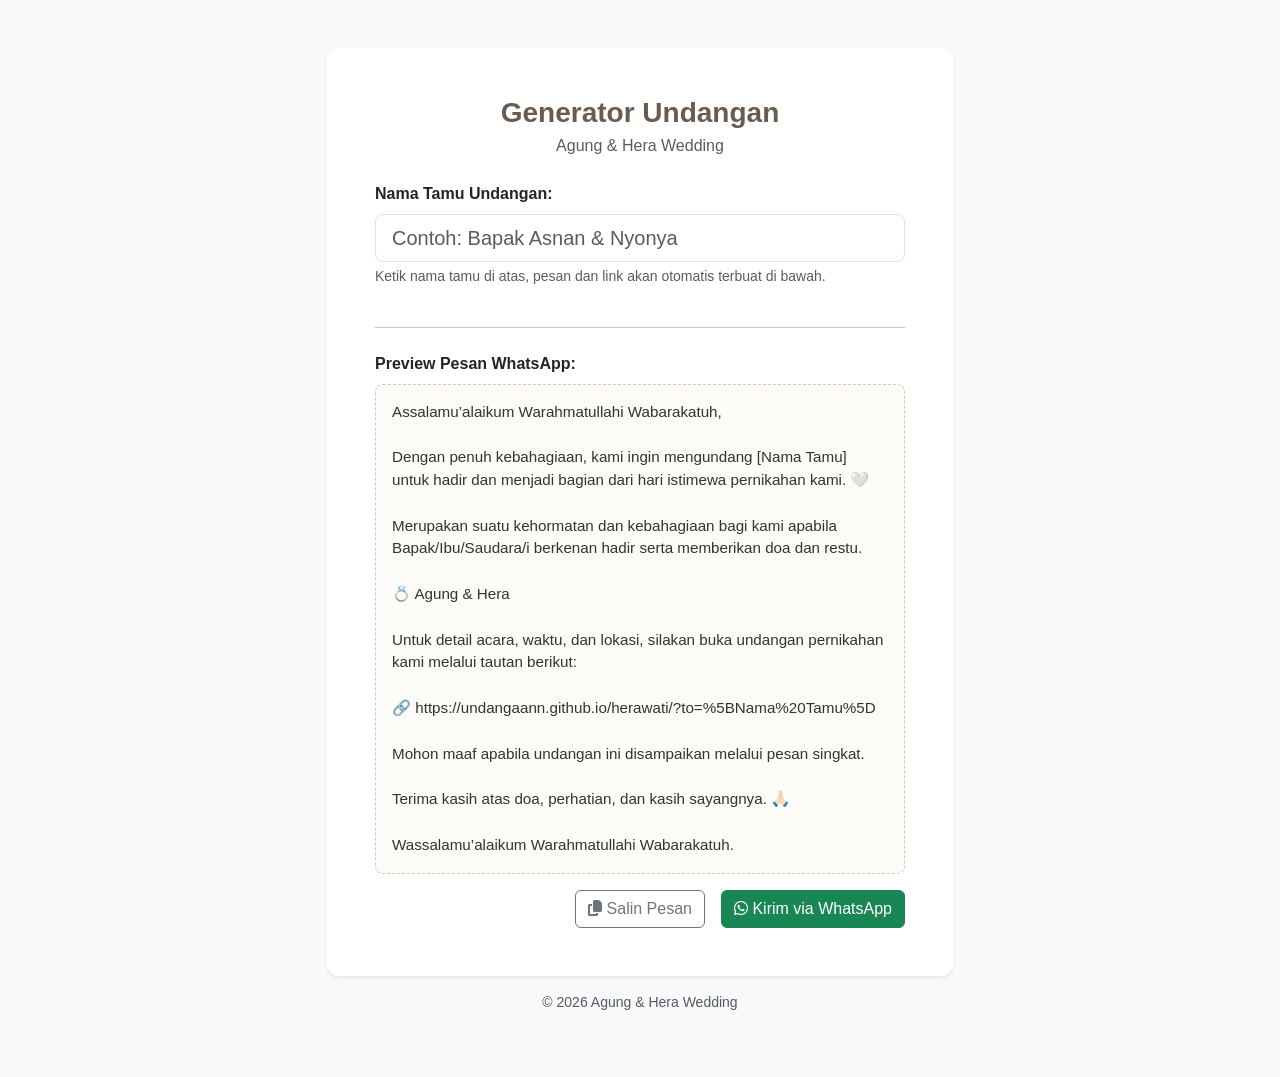
<file: generator.html>
<!DOCTYPE html>
<html lang="id">
<head>
    <meta charset="UTF-8">
    <meta name="viewport" content="width=device-width, initial-scale=1.0">
    <title>Generator Pesan & Link Undangan - Agung & Hera</title>
    <!-- Menggunakan Bootstrap 5 untuk tampilan yang rapi dan responsif -->
    <link href="https://cdn.jsdelivr.net/npm/bootstrap@5.3.0/dist/css/bootstrap.min.css" rel="stylesheet">
    <link rel="stylesheet" href="https://cdnjs.cloudflare.com/ajax/libs/font-awesome/6.4.0/css/all.min.css">
    <style>
        body {
            background-color: #f8f9fa;
            font-family: 'Segoe UI', Tahoma, Geneva, Verdana, sans-serif;
        }
        .card {
            border: none;
            border-radius: 12px;
        }
        .preview-box {
            background: #fdfbf7;
            border: 1px dashed #d1c7bd;
            border-radius: 8px;
            white-space: pre-wrap;
            font-size: 0.95rem;
            color: #333;
        }
    </style>
</head>
<body class="py-5">

    <div class="container" style="max-width: 650px;">
        <div class="card shadow-sm p-4 p-md-5">
            <h3 class="text-center mb-1 fw-bold" style="color: #6b5b4e;">Generator Undangan</h3>
            <p class="text-center text-muted mb-4">Agung & Hera Wedding</p>
            
            <!-- Input Nama Tamu -->
            <div class="mb-3">
                <label for="guestName" class="form-label fw-semibold">Nama Tamu Undangan:</label>
                <input type="text" id="guestName" class="form-control form-control-lg" placeholder="Contoh: Bapak Asnan & Nyonya" oninput="generateMessage()">
                <div class="form-text">Ketik nama tamu di atas, pesan dan link akan otomatis terbuat di bawah.</div>
            </div>

            <hr class="my-4">

            <!-- Hasil Preview & Tombol Aksi -->
            <div id="resultSection">
                <label class="form-label fw-semibold">Preview Pesan WhatsApp:</label>
                <div id="messagePreview" class="preview-box p-3 mb-3"></div>

                <div class="d-grid gap-2 d-md-flex justify-content-md-end">
                    <button class="btn btn-outline-secondary me-md-2" onclick="copyMessage()">
                        <i class="fa-solid fa-copy"></i> Salin Pesan
                    </button>
                    <a id="waButton" href="#" target="_blank" class="btn btn-success">
                        <i class="fa-brands fa-whatsapp"></i> Kirim via WhatsApp
                    </a>
                </div>
            </div>
        </div>
        <p class="text-center text-muted mt-3 small">&copy; 2026 Agung & Hera Wedding</p>
    </div>

    <script>
        function generateMessage() {
            let name = document.getElementById('guestName').value.trim();
            if (!name) {
                name = "[Nama Tamu]";
            }

            // URL Website Undangan Anda di GitHub Pages
            const baseUrl = "https://undangaann.github.io/herawati/";
            const finalLink = baseUrl + "?to=" + encodeURIComponent(name);

            // Template Pesan Sesuai Permintaan Anda
            const message = `Assalamu’alaikum Warahmatullahi Wabarakatuh,

Dengan penuh kebahagiaan, kami ingin mengundang ${name} untuk hadir dan menjadi bagian dari hari istimewa pernikahan kami. 🤍

Merupakan suatu kehormatan dan kebahagiaan bagi kami apabila Bapak/Ibu/Saudara/i berkenan hadir serta memberikan doa dan restu.

💍 Agung & Hera

Untuk detail acara, waktu, dan lokasi, silakan buka undangan pernikahan kami melalui tautan berikut:

🔗 ${finalLink}

Mohon maaf apabila undangan ini disampaikan melalui pesan singkat.

Terima kasih atas doa, perhatian, dan kasih sayangnya. 🙏🏻

Wassalamu’alaikum Warahmatullahi Wabarakatuh.`;

            // Tampilkan ke elemen preview
            document.getElementById('messagePreview').textContent = message;

            // Set link tombol WhatsApp
            const waUrl = `https://api.whatsapp.com/send?text=${encodeURIComponent(message)}`;
            document.getElementById('waButton').href = waUrl;
        }

        function copyMessage() {
            const previewText = document.getElementById('messagePreview').textContent;
            navigator.clipboard.writeText(previewText).then(() => {
                alert('Pesan berhasil disalin ke clipboard!');
            });
        }

        // Jalankan saat pertama kali muat
        generateMessage();
    </script>
</body>
</html>
</file>
